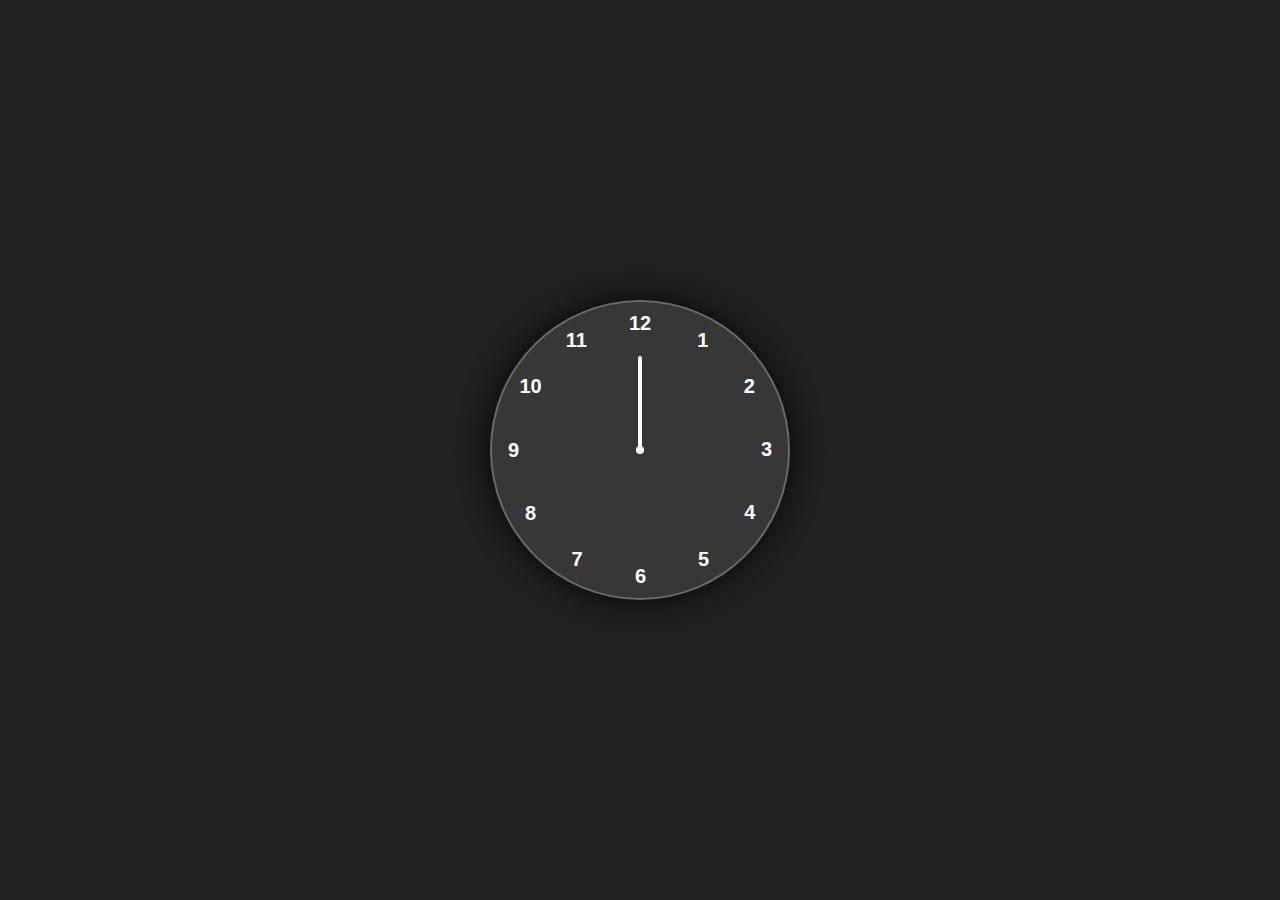
<file: Analog Clock/index.html>
<!DOCTYPE html>
<html lang="en">
<head>
    <meta charset="UTF-8">
    <meta name="viewport" content="width=device-width, initial-scale=1.0">
    <title>Analog Clock</title>
    <link rel="stylesheet" href="style.css">
</head>
<body>
    <div class="container">
        <div class="clock">
            <div style="--clr:#ff3d58; --h:74px;" id="hour"class="hand"><i></i></div>
            <div style="--clr:#00a6ff; --h:84px;" id="min"class="hand"><i></i></div>
            <div style="--clr:#ffffff; --h:94px;" id="sec"class="hand"><i></i></div>
           <span style="--i:1;"><b>1</b></span> 
           <span style="--i:2;"><b>2</b></span> 
           <span style="--i:3;"><b>3</b></span> 
           <span style="--i:4;"><b>4</b></span> 
           <span style="--i:5;"><b>5</b></span> 
           <span style="--i:6;"><b>6</b></span> 
           <span style="--i:7;"><b>7</b></span> 
           <span style="--i:8;"><b>8</b></span> 
           <span style="--i:9;"><b>9</b></span> 
           <span style="--i:10;"><b>10</b></span> 
           <span style="--i:11;"><b>11</b></span> 
           <span style="--i:12;"><b>12</b></span> 
        </div>
    </div>
    <script src="script.js"></script>
</body>
</html>
</file>
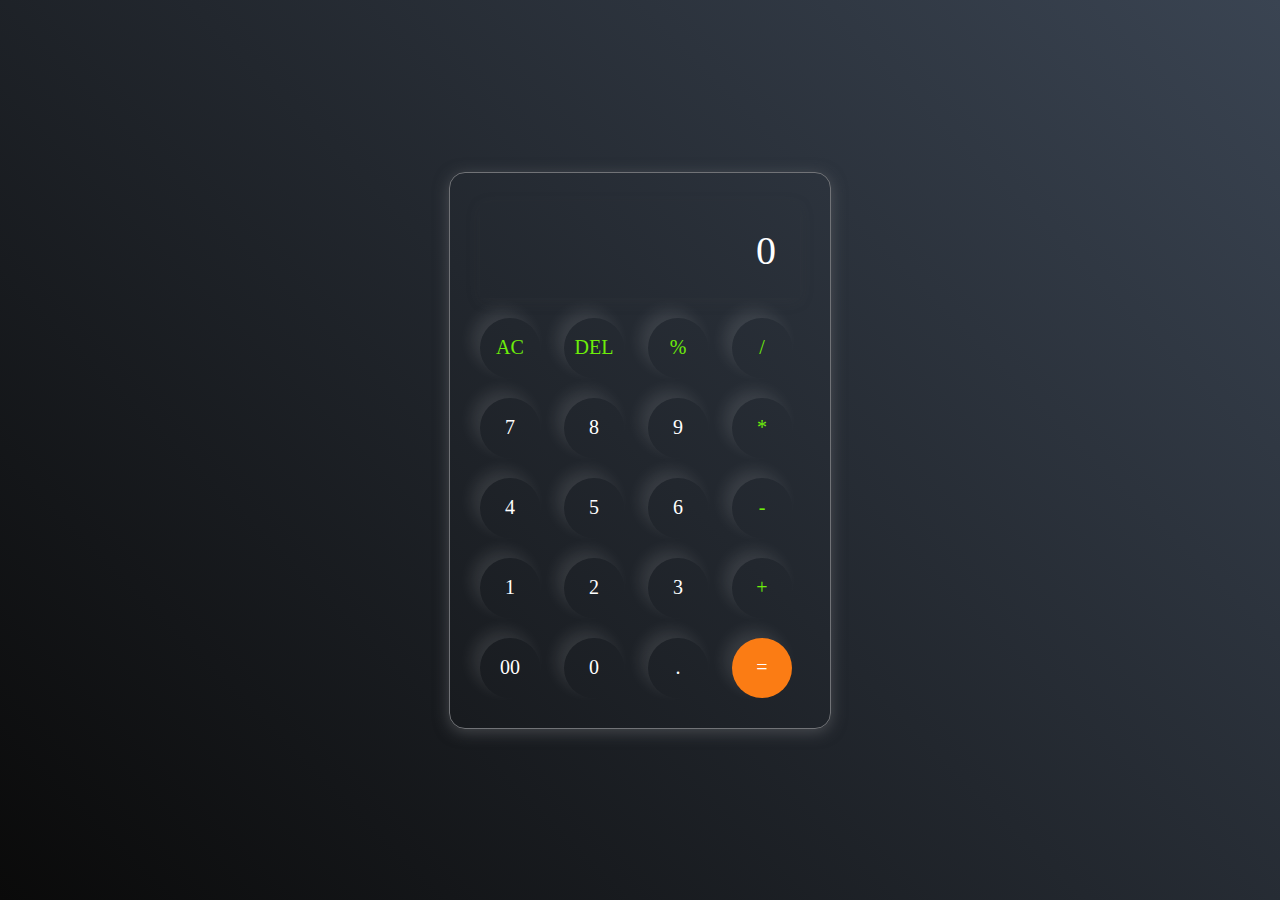
<file: Calculator/index.html>
<!DOCTYPE html>
<html lang="en">
<head>
    <meta charset="UTF-8">
    <meta name="viewport" content="width=device-width, initial-scale=1.0">
    <title>Calculator</title>
    <link rel="stylesheet" href="style.css">
</head>
<body>
    <div class="calculator">
        <input type="text" placeholder="0" id="inputBox">
        <div>
            <button class="operator">AC</button>
            <button class="operator">DEL</button>
            <button class="operator">%</button>
            <button class="operator">/</button>
        </div>
        <div>
            <button>7</button>
            <button>8</button>
            <button>9</button>
            <button class="operator">*</button>
        </div>
        <div>
            <button>4</button>
            <button>5</button>
            <button>6</button>
            <button class="operator">-</button>
        </div>
        <div>
            <button>1</button>
            <button>2</button>
            <button>3</button>
            <button class="operator">+</button>
        </div>
        <div>
            <button>00</button>
            <button>0</button>
            <button>.</button>
            <button class="equalbtn">=</button>
        </div>
    </div>
    <script src="script.js"></script>
</body>
</html>
</file>
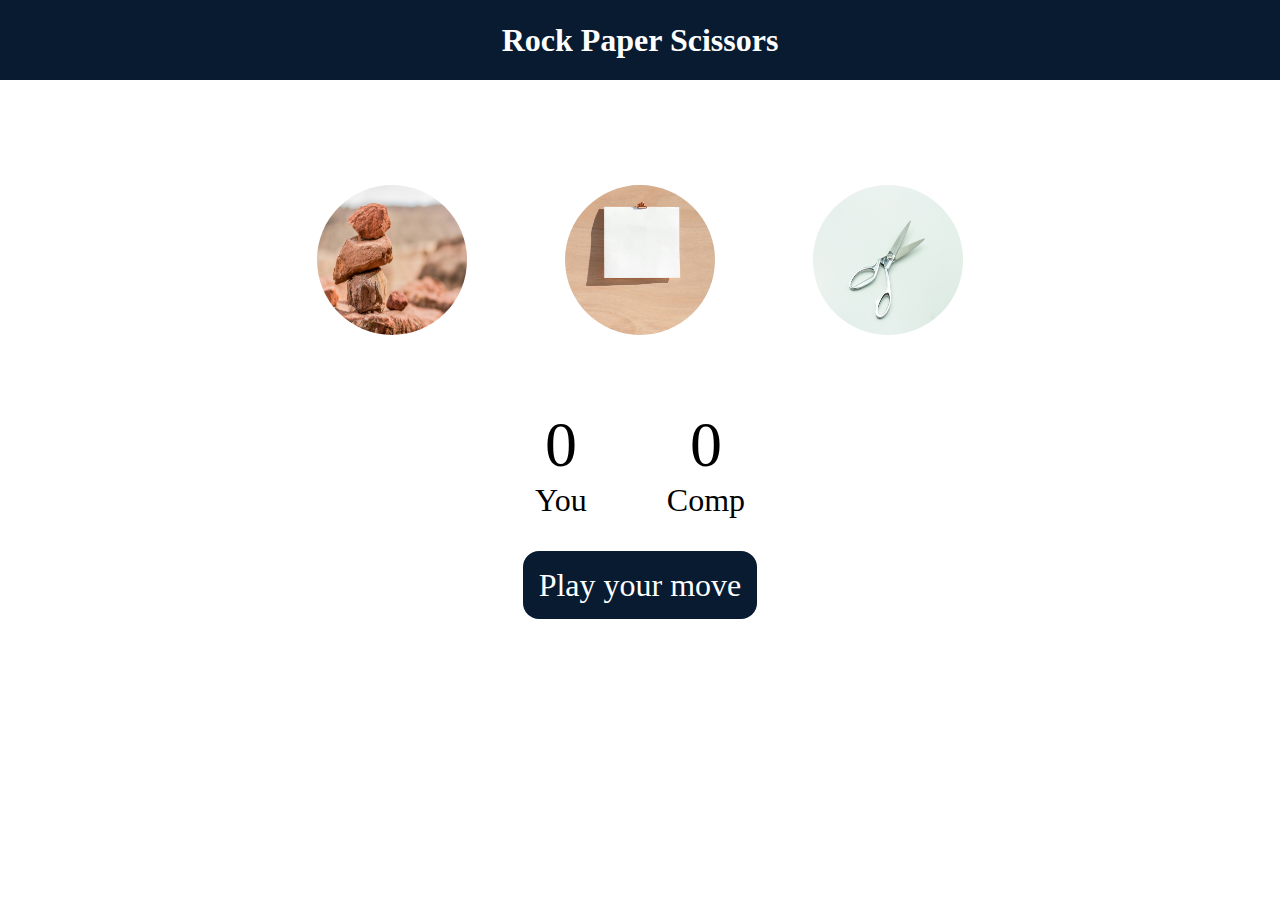
<file: Rock Paper Scissors/index.html>
<!DOCTYPE html>
<html lang="en">

<head>
    <meta charset="UTF-8">
    <meta name="viewport" content="width=device-width, initial-scale=1.0">
    <title>Rock Paper Scissors Game</title>
    <link rel="stylesheet" href="style.css">
</head>
<body>
    <h1>Rock Paper Scissors</h1>
    <div class="choices">
        <div class="choice" id="rock">
            <img src="./images/rock.jpg">
        </div>
        <div class="choice" id="paper">
            <img src="./images/paper.jpg">
        </div>
        <div class="choice" id="scissors">
            <img src="./images/scissors.jpg">
        </div>
    </div>

    <div class="score-board">
        <div class="score">
            <p id="user-score">0</p>
            <p>You</p>
        </div>

        <div class="score">
            <p id="comp-score">0</p>
            <p>Comp</p>
        </div>
        </div>

        <div class="msg-container">
            <p id="msg">Play your move</p>
        </div>
    </div>
    <script src="script.js"></script>
</body>

</html>
</file>
<file: Analog Clock/style.css>
*{
    margin: 0;
    padding: 0;
    box-sizing: border-box;
    font-family: sans-serif;
    color: white;
}

body{
    display: flex;
    justify-content: center;
    align-items: center;
    min-height: 100vh;
    background-color: #212121;
}

.container{
    position: relative;
}

.clock{
    width: 300px;
    height: 300px;
    border-radius: 50%;
    background-color: rgba(255, 255, 255, 0.1);
    border: 2px solid rgba(255, 255, 255, 0.25);
    box-shadow: 0px 0px 30px rgba(0, 0, 0, 0.9);
    display: flex;
    justify-content: center;
    align-items: center;

}

.clock span{
    position: absolute;
    transform: rotate(calc(30deg * var(--i)));
    inset: 12px;
    text-align: center;
}

.clock span b{
    transform: rotate(calc(-30deg * var(--i)));
    display: inline-block;
    font-size: 20px;
}

.clock::before {
    content: '';
    position: absolute;
    width: 8px;
    height: 8px;
    border-radius: 50%;
    background-color: white;
    z-index: 2;
}

.hand{
    position: absolute;
    display: flex;
    justify-content: center;
    align-items: flex-end;
}

.hand i{
    position: absolute;
    background-color: var(--clr);
    width: 4px;
    height: var(--h);
    border-radius: 8px;
}
</file>
<file: Calculator/style.css>
* {
    margin: 0;
    padding: 0;
    box-sizing: border-box;
    font-family: 'Times New Roman', Times, serif;
}

body {
    width: 100vw;
    height: 100vh;
    display: flex;
    justify-content: center;
    align-items: center;
    background: linear-gradient(45deg, #0a0a0a, #3a4452);

}

.calculator {
    border: 1px solid #717377;
    padding: 20px;
    border-radius: 16px;
    background-color: transparent;
    box-shadow: 0px 3px 15px rgba(113, 115, 119, 0.5);

}

input {
    width: 320px;
    border: none;
    padding: 24px;
    margin: 10px;
    background: transparent;
    box-shadow: 0px 3px 15px rgb(84, 84, 84, 0.1);
    font-size: 40px;
    text-align: right;
    cursor: pointer;
    color: #ffffff;
}

input::placeholder {
    color: #ffffff;
}

button {
    border: none;
    width: 60px;
    height: 60px;
    margin: 10px;
    border-radius: 50px;
    background: transparent;
    color: #ffffff;
    font-size: 20px;
    box-shadow: -8px -8px 15px rgba(255 255, 255, 0.1);
    cursor: pointer;
}

.equalbtn {
    background-color: #fb7c14;
}

.operator {
    color: #6dee0a;
}
</file>
<file: Rock Paper Scissors/style.css>
*{
    margin: 0;
    padding:0;
    text-align: center;
}
h1{
    background-color: #081b31;
    color: white;
    height: 5rem;
    line-height: 5rem;
}
.choices{
    display: flex;
    justify-content: center;
    align-items: center;
    gap: 3rem;
    margin-top: 5rem;
}
.choice{
    height: 200px;
    width: 200px;
    border-radius: 50%;
    display: flex;
    justify-content: center;
    align-items: center;

}
.choice:hover{
    cursor: pointer;
    border:2px solid #081b31;

}
img{
    height: 150px;
    width: 150px;
   background-size: cover;
    border-radius: 50%;
}
.score-board{
    display: flex;
    justify-content: center;
    align-items: center;
    font-size: 2rem;
    margin-top: 3rem;
    gap: 5rem;
}
#user-score,
#comp-score{
    font-size: 4rem;
}
.msg-container{
    margin-top: 3rem;
}

#msg{
    background-color: #081b31;
    color: white;
    font-size: 2rem;
    display: inline;
    padding: 1rem;
    border-radius: 1rem;
}
</file>
